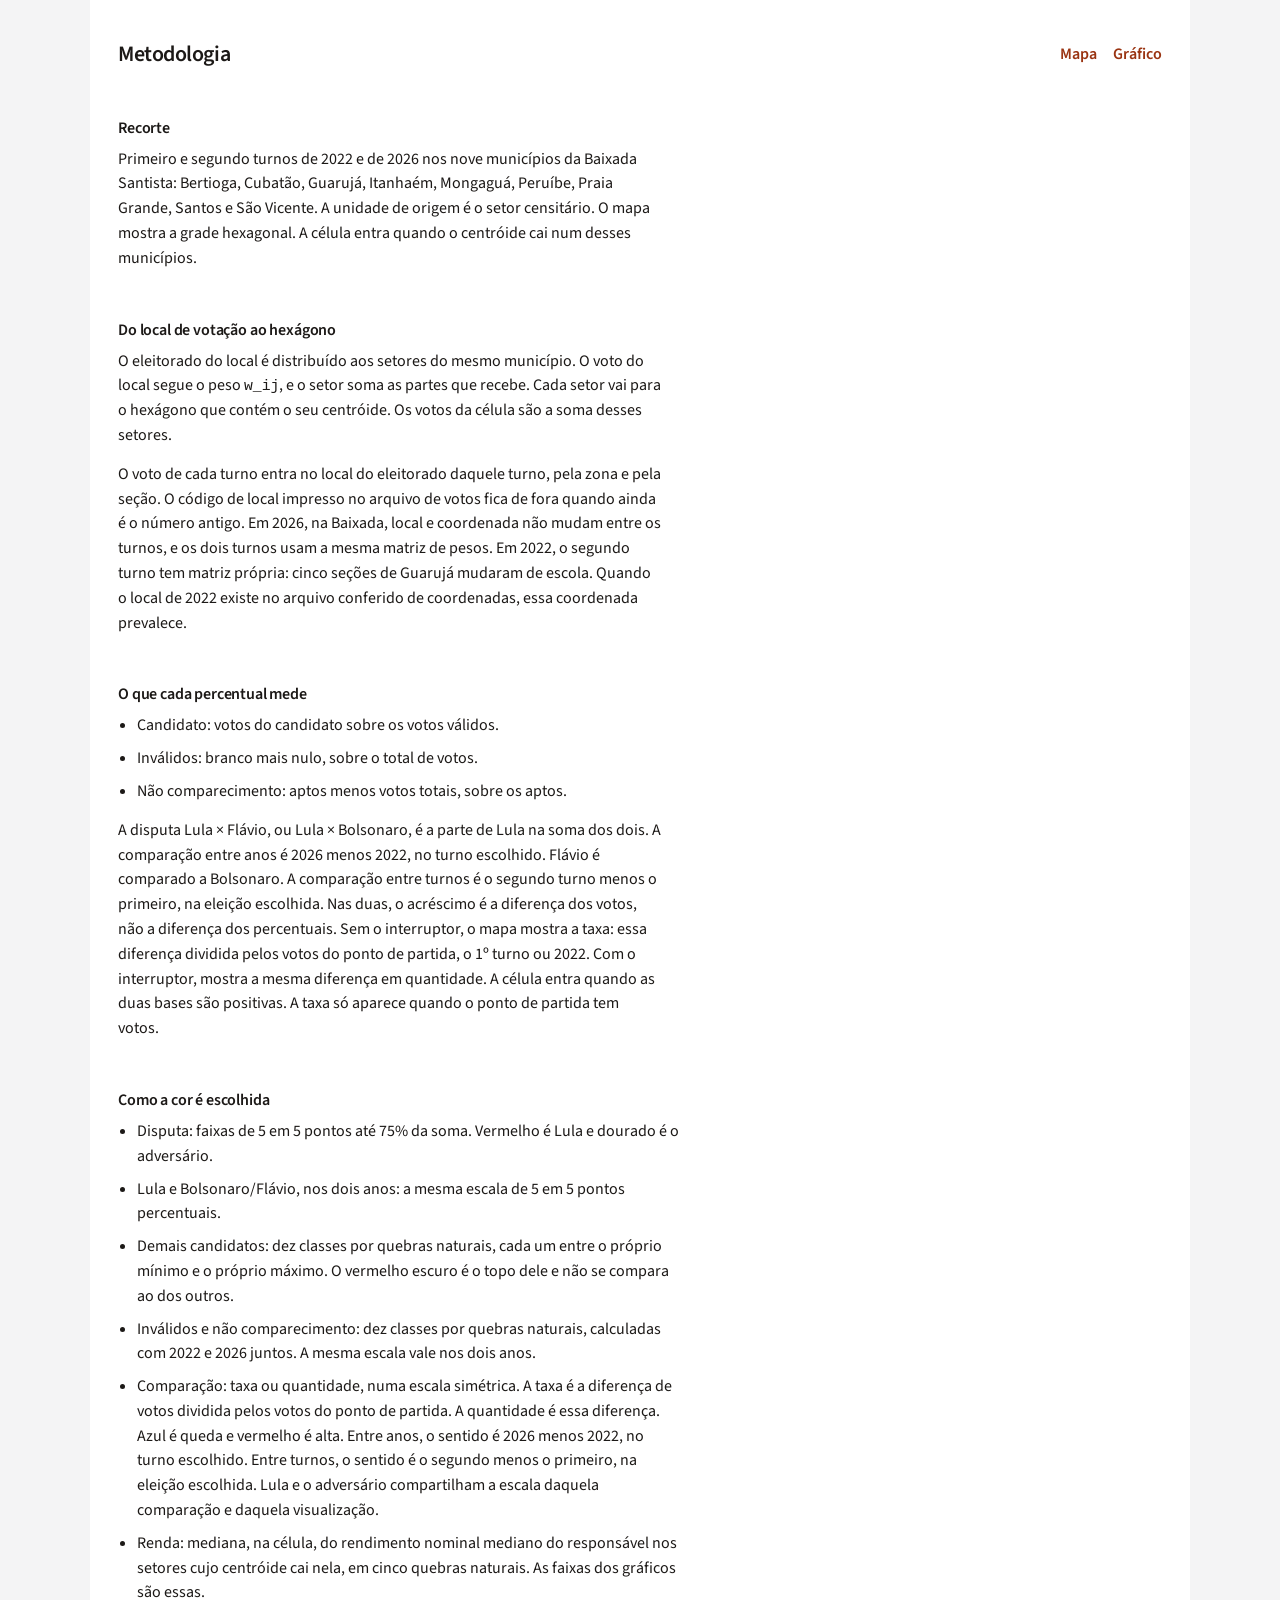
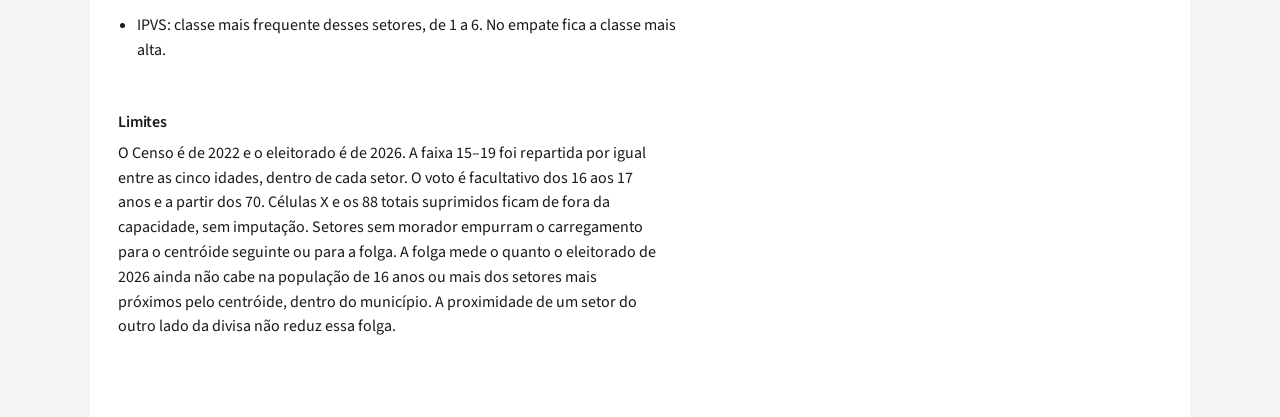
<file: metodologia.html>
<!DOCTYPE html>
<html lang="pt-BR">
<head>
  <meta charset="utf-8">
  <meta name="viewport" content="width=device-width, initial-scale=1">
  <title>Metodologia</title>
  <link rel="preconnect" href="https://fonts.googleapis.com">
  <link rel="preconnect" href="https://fonts.gstatic.com" crossorigin>
  <link href="https://fonts.googleapis.com/css2?family=Source+Sans+3:wght@400;500;600&display=swap" rel="stylesheet">
  <link rel="stylesheet" href="css/estilo.css?v=8">
</head>
<body class="grafico">
  <nav class="topo">
    <h1>Metodologia</h1>
    <div class="atalhos">
      <a href="index.html">Mapa</a>
      <a href="grafico.html">Gráfico</a>
    </div>
  </nav>
  <article>
<h2>Recorte</h2>
<p>Primeiro e segundo turnos de 2022 e de 2026 nos nove municípios da Baixada Santista: Bertioga, Cubatão, Guarujá, Itanhaém, Mongaguá, Peruíbe, Praia Grande, Santos e São Vicente. A unidade de origem é o setor censitário. O mapa mostra a grade hexagonal. A célula entra quando o centróide cai num desses municípios.</p>
<h2>Do local de votação ao hexágono</h2>
<p>O eleitorado do local é distribuído aos setores do mesmo município. O voto do local segue o peso <code>w_ij</code>, e o setor soma as partes que recebe. Cada setor vai para o hexágono que contém o seu centróide. Os votos da célula são a soma desses setores.</p>
<p>O voto de cada turno entra no local do eleitorado daquele turno, pela zona e pela seção. O código de local impresso no arquivo de votos fica de fora quando ainda é o número antigo. Em 2026, na Baixada, local e coordenada não mudam entre os turnos, e os dois turnos usam a mesma matriz de pesos. Em 2022, o segundo turno tem matriz própria: cinco seções de Guarujá mudaram de escola. Quando o local de 2022 existe no arquivo conferido de coordenadas, essa coordenada prevalece.</p>
<h2>O que cada percentual mede</h2>
<ul>
<li>Candidato: votos do candidato sobre os votos válidos.</li>
<li>Inválidos: branco mais nulo, sobre o total de votos.</li>
<li>Não comparecimento: aptos menos votos totais, sobre os aptos.</li>
</ul>
<p>A disputa Lula × Flávio, ou Lula × Bolsonaro, é a parte de Lula na soma dos dois. A comparação entre anos é 2026 menos 2022, no turno escolhido. Flávio é comparado a Bolsonaro. A comparação entre turnos é o segundo turno menos o primeiro, na eleição escolhida. Nas duas, o acréscimo é a diferença dos votos, não a diferença dos percentuais. Sem o interruptor, o mapa mostra a taxa: essa diferença dividida pelos votos do ponto de partida, o 1º turno ou 2022. Com o interruptor, mostra a mesma diferença em quantidade. A célula entra quando as duas bases são positivas. A taxa só aparece quando o ponto de partida tem votos.</p>
<h2>Como a cor é escolhida</h2>
<ul>
<li>Disputa: faixas de 5 em 5 pontos até 75% da soma. Vermelho é Lula e dourado é o adversário.</li>
<li>Lula e Bolsonaro/Flávio, nos dois anos: a mesma escala de 5 em 5 pontos percentuais.</li>
<li>Demais candidatos: dez classes por quebras naturais, cada um entre o próprio mínimo e o próprio máximo. O vermelho escuro é o topo dele e não se compara ao dos outros.</li>
<li>Inválidos e não comparecimento: dez classes por quebras naturais, calculadas com 2022 e 2026 juntos. A mesma escala vale nos dois anos.</li>
<li>Comparação: taxa ou quantidade, numa escala simétrica. A taxa é a diferença de votos dividida pelos votos do ponto de partida. A quantidade é essa diferença. Azul é queda e vermelho é alta. Entre anos, o sentido é 2026 menos 2022, no turno escolhido. Entre turnos, o sentido é o segundo menos o primeiro, na eleição escolhida. Lula e o adversário compartilham a escala daquela comparação e daquela visualização.</li>
<li>Renda: mediana, na célula, do rendimento nominal mediano do responsável nos setores cujo centróide cai nela, em cinco quebras naturais. As faixas dos gráficos são essas.</li>
<li>IPVS: classe mais frequente desses setores, de 1 a 6. No empate fica a classe mais alta.</li>
</ul>
<h2>Limites</h2>
<p>O Censo é de 2022 e o eleitorado é de 2026. A faixa 15–19 foi repartida por igual entre as cinco idades, dentro de cada setor. O voto é facultativo dos 16 aos 17 anos e a partir dos 70. Células <code>X</code> e os 88 totais suprimidos ficam de fora da capacidade, sem imputação. Setores sem morador empurram o carregamento para o centróide seguinte ou para a folga. A folga mede o quanto o eleitorado de 2026 ainda não cabe na população de 16 anos ou mais dos setores mais próximos pelo centróide, dentro do município. A proximidade de um setor do outro lado da divisa não reduz essa folga.</p>
</article>
</body>
</html>
</file>
<file: css/estilo.css>
:root {
  color-scheme: light;
  --texto: #1c1917;
  --muted: #71717a;
  --linha: #e4e4e7;
  --destaque: #9a3412;
  --sombra: 0 8px 28px rgba(28, 25, 23, 0.12);
  --sans: "Source Sans 3", "Segoe UI", sans-serif;
  --vidro: rgba(255, 255, 255, 0.9);
}

* { box-sizing: border-box; }

html, body {
  margin: 0;
  font-family: var(--sans);
  color: var(--texto);
  background: #f4f4f5;
}

body.mapa {
  height: 100%;
  overflow: hidden;
  background: #e7e5e4;
}

#mapa { position: absolute; inset: 0; }

.barra {
  position: absolute;
  z-index: 500;
  top: 16px;
  left: 16px;
  right: 16px;
  display: flex;
  align-items: center;
  gap: 16px 20px;
  min-height: 64px;
  padding: 12px 16px;
  background: var(--vidro);
  backdrop-filter: blur(14px);
  border-radius: 16px;
  box-shadow: var(--sombra);
}

.barra h1 {
  margin: 0;
  font-size: 16px;
  font-weight: 600;
  letter-spacing: -0.02em;
  white-space: nowrap;
}

.comandos {
  display: flex;
  align-items: center;
  gap: 12px;
  margin-left: auto;
  min-width: 0;
}

.menu {
  display: flex;
  flex-direction: column;
  gap: 2px;
  min-width: 0;
  font-size: 11px;
  font-weight: 600;
  color: var(--muted);
}

.menu select {
  width: 100%;
  min-width: 8.5rem;
  height: 36px;
  margin: 0;
  padding: 0 30px 0 12px;
  border: 1px solid var(--linha);
  border-radius: 10px;
  background: #fff url("data:image/svg+xml,%3Csvg xmlns='http://www.w3.org/2000/svg' width='10' height='6'%3E%3Cpath d='M0 0h10L5 6z' fill='%2371717a'/%3E%3C/svg%3E") right 12px center no-repeat;
  color: var(--texto);
  font-family: var(--sans);
  font-size: 14px;
  font-weight: 500;
  line-height: 1.1;
  appearance: none;
  cursor: pointer;
}

.menu select:focus-visible,
.atalho:focus-visible,
.como-ler summary:focus-visible {
  outline: 2px solid var(--destaque);
  outline-offset: 2px;
}

.interruptor {
  display: flex;
  align-items: center;
  gap: 8px;
  margin: 0;
  font-size: 14px;
  font-weight: 600;
  white-space: nowrap;
  cursor: pointer;
}

.interruptor input {
  position: absolute;
  opacity: 0;
  width: 1px;
  height: 1px;
}

.trilho {
  position: relative;
  flex: none;
  width: 40px;
  height: 22px;
  background: #d4d4d8;
  border-radius: 999px;
}

.trilho::after {
  content: "";
  position: absolute;
  top: 2px;
  left: 2px;
  width: 18px;
  height: 18px;
  background: #fff;
  border-radius: 50%;
  transition: transform 0.15s ease;
}

.interruptor.inativo {
  opacity: 0.4;
  pointer-events: none;
}

.interruptor input:checked + .trilho { background: var(--destaque); }

.interruptor input:checked + .trilho::after { transform: translateX(18px); }

.interruptor input:focus-visible + .trilho {
  outline: 2px solid var(--destaque);
  outline-offset: 2px;
}

.atalho {
  color: var(--destaque);
  font-size: 14px;
  font-weight: 600;
  text-decoration: none;
  white-space: nowrap;
}

.legenda {
  position: absolute;
  z-index: 500;
  left: 16px;
  bottom: 16px;
  width: min(460px, calc(100% - 32px));
  padding: 12px 14px 14px;
  background: var(--vidro);
  backdrop-filter: blur(14px);
  border-radius: 16px;
  box-shadow: var(--sombra);
}

.legenda-topo {
  display: flex;
  align-items: baseline;
  justify-content: space-between;
  gap: 12px;
  margin-bottom: 8px;
}

.legenda h2 {
  margin: 0;
  font-size: 13px;
  font-weight: 600;
  line-height: 1.3;
}

.como-ler { position: relative; }

.como-ler summary {
  font-size: 13px;
  font-weight: 600;
  color: var(--muted);
  cursor: pointer;
  list-style: none;
}

.como-ler summary::-webkit-details-marker { display: none; }

.como-ler p {
  position: absolute;
  right: 0;
  bottom: calc(100% + 8px);
  width: min(340px, 70vw);
  margin: 0;
  padding: 12px 14px;
  background: #fff;
  border-radius: 12px;
  box-shadow: var(--sombra);
}

.faixa {
  height: 12px;
  border-radius: 999px;
  overflow: hidden;
  display: flex;
}

.faixa span { flex: 1; }

.faixa.lista {
  height: auto;
  display: flex;
  flex-wrap: wrap;
  gap: 6px 12px;
  overflow: visible;
  border-radius: 0;
}

.classe {
  display: flex;
  align-items: center;
  gap: 6px;
  margin: 0;
  font-size: 12px;
}

.classe i {
  width: 14px;
  height: 14px;
  border-radius: 4px;
  flex: 0 0 auto;
}

.marcas {
  display: flex;
  justify-content: space-between;
  position: relative;
  font-size: 11px;
  color: var(--muted);
  margin-top: 4px;
  min-height: 1.1em;
}

.marcas .zero {
  position: absolute;
  transform: translateX(-50%);
}

.marcas.passos span {
  flex: 1;
  position: static;
  transform: none;
  text-align: center;
  font-size: 10px;
}

.nota {
  margin: 8px 0 0;
  color: var(--muted);
  font-size: 12px;
  font-weight: 400;
  line-height: 1.45;
}

.legenda > .nota { margin-top: 8px; }

.ficha {
  font-size: 0.85rem;
  line-height: 1.35;
}

.leaflet-popup-content { font-size: 0.9rem; }

.leaflet-top.leaflet-right {
  top: 96px;
  right: 22px;
}

body.grafico {
  max-width: 1100px;
  margin: 0 auto;
  padding: 40px 28px 64px;
  background: #fff;
}

nav.topo {
  display: flex;
  justify-content: space-between;
  align-items: center;
  gap: 24px;
  margin-bottom: 8px;
}

nav.topo h1 {
  margin: 0;
  font-size: 22px;
  font-weight: 600;
  letter-spacing: -0.02em;
  line-height: 1.3;
}

nav.topo a {
  flex: none;
  color: var(--destaque);
  font-weight: 600;
  text-decoration: none;
}

.atalhos {
  display: flex;
  gap: 16px;
  flex: none;
}

.como-ler a {
  color: var(--destaque);
  font-weight: 600;
}

body.grafico article p,
body.grafico article li {
  max-width: 68ch;
  font-size: 16px;
  line-height: 1.55;
}

body.grafico article p { margin: 0 0 14px; }

body.grafico article ul {
  margin: 0 0 14px;
  padding-left: 1.2em;
}

body.grafico article li { margin: 0 0 8px; }

body.grafico article code {
  font-family: Consolas, ui-monospace, monospace;
  font-size: 0.92em;
}

body.grafico article .formula { margin: 8px 0 14px; }

body.grafico article .tabela {
  width: 100%;
  overflow-x: auto;
  margin: 0 0 16px;
}

body.grafico article table {
  border-collapse: collapse;
  font-size: 14px;
}

body.grafico article th,
body.grafico article td {
  padding: 6px 12px 6px 0;
  border-bottom: 1px solid #e4e4e7;
  white-space: nowrap;
  text-align: left;
}

body.grafico article th { font-weight: 600; }

body.grafico article .num { text-align: right; }

body.grafico h2 {
  margin: 48px 0 8px;
  font-size: 16px;
  font-weight: 600;
  letter-spacing: -0.01em;
}

body.grafico h3 {
  margin: 24px 0 8px;
  font-size: 14px;
  font-weight: 600;
  color: #3f3f46;
}

body.grafico .nota {
  font-size: 14px;
  max-width: 72ch;
}

body.grafico .seletor {
  display: flex;
  flex-wrap: wrap;
  gap: 8px 18px;
  margin: 16px 0 4px;
  max-width: 72ch;
}

body.grafico .seletor label {
  display: inline-flex;
  align-items: center;
  gap: 6px;
  font-size: 14px;
}

body.grafico .seletor input {
  margin: 0;
}

body.grafico .amostra {
  width: 12px;
  height: 12px;
  border-radius: 2px;
  flex: none;
}

body.grafico .marca {
  flex: none;
}

body.grafico .marca-circulo {
  width: 12px;
  height: 12px;
  border-radius: 50%;
  background: currentColor;
}

body.grafico .marca-triangulo {
  width: 0;
  height: 0;
  border-left: 7px solid transparent;
  border-right: 7px solid transparent;
  border-bottom: 12px solid currentColor;
}

body.grafico .par {
  display: grid;
  grid-template-columns: 1fr 1fr;
  gap: 20px;
  align-items: start;
}

body.grafico .par .quadro {
  height: 340px;
  min-height: 280px;
}

body.grafico .quadro-largo {
  height: 480px;
}

.quadro {
  height: 42vh;
  min-height: 320px;
}

@media (max-width: 800px) {
  .barra {
    left: 12px;
    right: 12px;
    flex-wrap: wrap;
  }

  .comandos {
    width: 100%;
    margin-left: 0;
    flex-wrap: wrap;
  }

  .menu { flex: 1 1 9rem; }

  .menu select { min-width: 0; }

  .legenda {
    left: 12px;
    bottom: 12px;
  }

  .leaflet-top.leaflet-right { top: 156px; }

  body.grafico { padding: 24px 16px 40px; }

  body.grafico .par { grid-template-columns: 1fr; }

  nav.topo { align-items: flex-start; }
}
</file>
